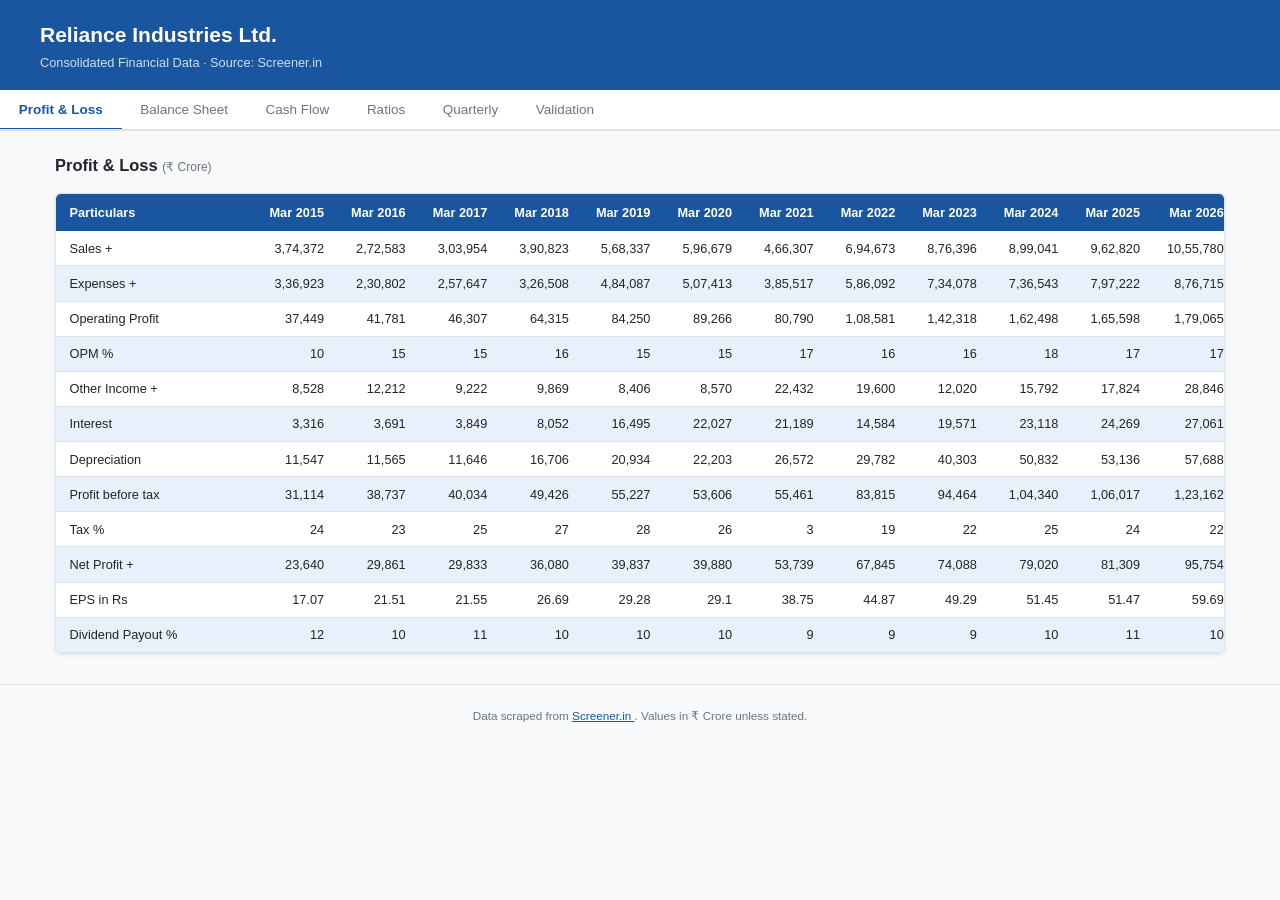
<file: dashboard/index.html>
<!DOCTYPE html>
<html lang="en">

<head>
    <meta charset="UTF-8">
    <meta name="viewport" content="width=device-width, initial-scale=1.0">

    <title>Reliance Industries – Financial Dashboard</title>

    <link rel="stylesheet" href="style.css">
</head>

<body>

<header>
    <div class="header-inner">
        <div>
            <h1>Reliance Industries Ltd.</h1>
            <p class="subtitle">
                Consolidated Financial Data · Source: Screener.in
            </p>
        </div>

         
    </div>
</header>


<!-- Navigation -->

<nav class="tabs" role="tablist">

    <button class="tab active" data-tab="pl">
        Profit &amp; Loss
    </button>

    <button class="tab" data-tab="bs">
        Balance Sheet
    </button>

    <button class="tab" data-tab="cf">
        Cash Flow
    </button>

    <button class="tab" data-tab="rat">
        Ratios
    </button>

    <button class="tab" data-tab="qtr">
        Quarterly
    </button>

    <button class="tab" data-tab="validation">
        Validation
    </button>

</nav>


<main>

    <!-- Profit & Loss -->

    <section id="tab-pl" class="tab-panel active">

        <h2>
            Profit &amp; Loss
            <span class="unit-label">(₹ Crore)</span>
        </h2>

        <div id="pl-container" class="table-wrapper">
            <p class="placeholder">Loading…</p>
        </div>

    </section>


    <!-- Balance Sheet -->

    <section id="tab-bs" class="tab-panel">

        <h2>
            Balance Sheet
            <span class="unit-label">(₹ Crore)</span>
        </h2>

        <div id="bs-container" class="table-wrapper">
            <p class="placeholder">Loading…</p>
        </div>

    </section>


    <!-- Cash Flow -->

    <section id="tab-cf" class="tab-panel">

        <h2>
            Cash Flow
            <span class="unit-label">(₹ Crore)</span>
        </h2>

        <div id="cf-container" class="table-wrapper">
            <p class="placeholder">Loading…</p>
        </div>

    </section>


    <!-- Ratios -->

    <section id="tab-rat" class="tab-panel">

        <h2>Financial Ratios</h2>

        <div id="rat-container" class="table-wrapper">
            <p class="placeholder">Loading…</p>
        </div>

    </section>


    <!-- Quarterly -->

    <section id="tab-qtr" class="tab-panel">

        <h2>
            Quarterly Data
            <span class="unit-label">(₹ Crore)</span>
        </h2>

        <div id="qtr-container" class="table-wrapper">
            <p class="placeholder">Loading…</p>
        </div>

    </section>


    <!-- Validation -->

    <section id="tab-validation" class="tab-panel">

        <h2>Data Validation</h2>

        <div class="validation-grid">


            <!-- Pipeline Status -->

            <div class="validation-card">

                <h3>Pipeline Status</h3>

                <div id="dataset-check">
                    Checking datasets...
                </div>

            </div>


            <!-- Internal Validation -->

            <div class="validation-card">

                <h3>Internal Validation</h3>

                <div id="profit-check">
                    Checking Profit &amp; Loss...
                </div>

                <div id="opm-check">
                    Checking OPM...
                </div>

            </div>


            <!-- External Validation -->

            <div class="validation-card">

                <h3>External Cross-Check</h3>

                <div id="external-check">
                    Checking external validation...
                </div>

            </div>

        </div>

    </section>

</main>


<footer>

    <p>
        Data scraped from
        <a
            href="https://www.screener.in/company/RELIANCE/consolidated/"
            target="_blank">
            Screener.in
        </a>.
        Values in ₹ Crore unless stated.
    </p>

</footer>


<script src="script.js"></script>

</body>

</html>
</file>
<file: dashboard/style.css>
/* ── Reset & base ──────────────────────────────────────────────────────────── */
*, *::before, *::after { box-sizing: border-box; margin: 0; padding: 0; }

:root {
  --bg:        #f8f9fa;
  --surface:   #ffffff;
  --border:    #dee2e6;
  --accent:    #1a56a0;
  --accent-lt: #e8f0fb;
  --text:      #212529;
  --text-muted:#6c757d;
  --success:   #198754;
  --radius:    6px;
  --shadow:    0 1px 4px rgba(0,0,0,.08);
  font-size: 15px;
}

body {
  font-family: -apple-system, BlinkMacSystemFont, "Segoe UI", Roboto, sans-serif;
  background: var(--bg);
  color: var(--text);
  line-height: 1.5;
}

/* ── Header ────────────────────────────────────────────────────────────────── */
header {
  background: var(--accent);
  color: #fff;
  padding: 1.25rem 1.5rem;
}
.header-inner {
  max-width: 1200px;
  margin: 0 auto;
  display: flex;
  align-items: center;
  justify-content: space-between;
  gap: 1rem;
  flex-wrap: wrap;
}
header h1 { font-size: 1.4rem; font-weight: 700; }
.subtitle  { font-size: .85rem; opacity: .8; margin-top: .15rem; }

.status-badge {
  font-size: .8rem;
  padding: .3rem .75rem;
  border-radius: 20px;
  font-weight: 600;
  white-space: nowrap;
}
.status-badge.loading { background: rgba(255,255,255,.25); color: #fff; }
.status-badge.ok      { background: #d1fae5; color: #065f46; }
.status-badge.error   { background: #fee2e2; color: #991b1b; }

/* ── Tabs ──────────────────────────────────────────────────────────────────── */
.tabs {
  background: var(--surface);
  border-bottom: 2px solid var(--border);
  display: flex;
  gap: 0;
  overflow-x: auto;
  max-width: 100%;
}
.tab {
  background: none;
  border: none;
  padding: .75rem 1.25rem;
  cursor: pointer;
  font-size: .9rem;
  color: var(--text-muted);
  border-bottom: 3px solid transparent;
  margin-bottom: -2px;
  white-space: nowrap;
  transition: color .15s, border-color .15s;
}
.tab:hover  { color: var(--accent); }
.tab.active { color: var(--accent); border-bottom-color: var(--accent); font-weight: 600; }

/* ── Main content ──────────────────────────────────────────────────────────── */
main {
  max-width: 1200px;
  margin: 1.5rem auto;
  padding: 0 1rem;
}

.tab-panel          { display: none; }
.tab-panel.active   { display: block; }

.tab-panel h2 {
  font-size: 1.1rem;
  font-weight: 700;
  margin-bottom: 1rem;
  color: var(--text);
}
.unit-label {
  font-size: .8rem;
  font-weight: 400;
  color: var(--text-muted);
}

/* ── Table wrapper (horizontal scroll) ─────────────────────────────────────── */
.table-wrapper {
  background: var(--surface);
  border: 1px solid var(--border);
  border-radius: var(--radius);
  box-shadow: var(--shadow);
  overflow-x: auto;
}

/* ── Data table ────────────────────────────────────────────────────────────── */
.data-table {
  width: 100%;
  border-collapse: collapse;
  font-size: .85rem;
  white-space: nowrap;
}
.data-table thead th {
  background: var(--accent);
  color: #fff;
  padding: .6rem .9rem;
  text-align: right;
  font-weight: 600;
  position: sticky;
  top: 0;
}
.data-table thead th:first-child {
  text-align: left;
  min-width: 200px;
}
.data-table tbody tr:nth-child(even) { background: var(--accent-lt); }
.data-table tbody tr:hover           { background: #dbeafe; }
.data-table tbody td {
  padding: .5rem .9rem;
  border-bottom: 1px solid var(--border);
  text-align: right;
  color: var(--text);
}
.data-table tbody td:first-child {
  text-align: left;
  font-weight: 500;
  color: var(--text);
}
.data-table .nan-cell { color: var(--text-muted); }

/* ── Placeholder / error messages ──────────────────────────────────────────── */
.placeholder, .error-msg {
  padding: 2rem;
  text-align: center;
  color: var(--text-muted);
  font-size: .9rem;
}
.error-msg { color: #b91c1c; }

/* ── Footer ────────────────────────────────────────────────────────────────── */
footer {
  text-align: center;
  padding: 1.5rem 1rem;
  font-size: .78rem;
  color: var(--text-muted);
  border-top: 1px solid var(--border);
  margin-top: 2rem;
}
footer a { color: var(--accent); }
footer code { background: var(--accent-lt); padding: .1em .35em; border-radius: 3px; }

/* ── Responsive ────────────────────────────────────────────────────────────── */
@media (max-width: 600px) {
  header h1 { font-size: 1.1rem; }
  .tab       { padding: .6rem .8rem; font-size: .82rem; }
}
.validation-grid {
    display: grid;
    grid-template-columns: repeat(3, 1fr);
    gap: 20px;
}

.validation-card {
    padding: 20px;
    border-radius: 10px;
    border: 1px solid #ddd;
    background: white;
}

.validation-card h3 {
    margin-top: 0;
}

.validation-row {
    padding: 10px 0;
    border-bottom: 1px solid #ddd;
}

.validation-row span {
    display: block;
    margin-top: 4px;
}

@media (max-width: 900px) {
    .validation-grid {
        grid-template-columns: 1fr;
    }
}
</file>
